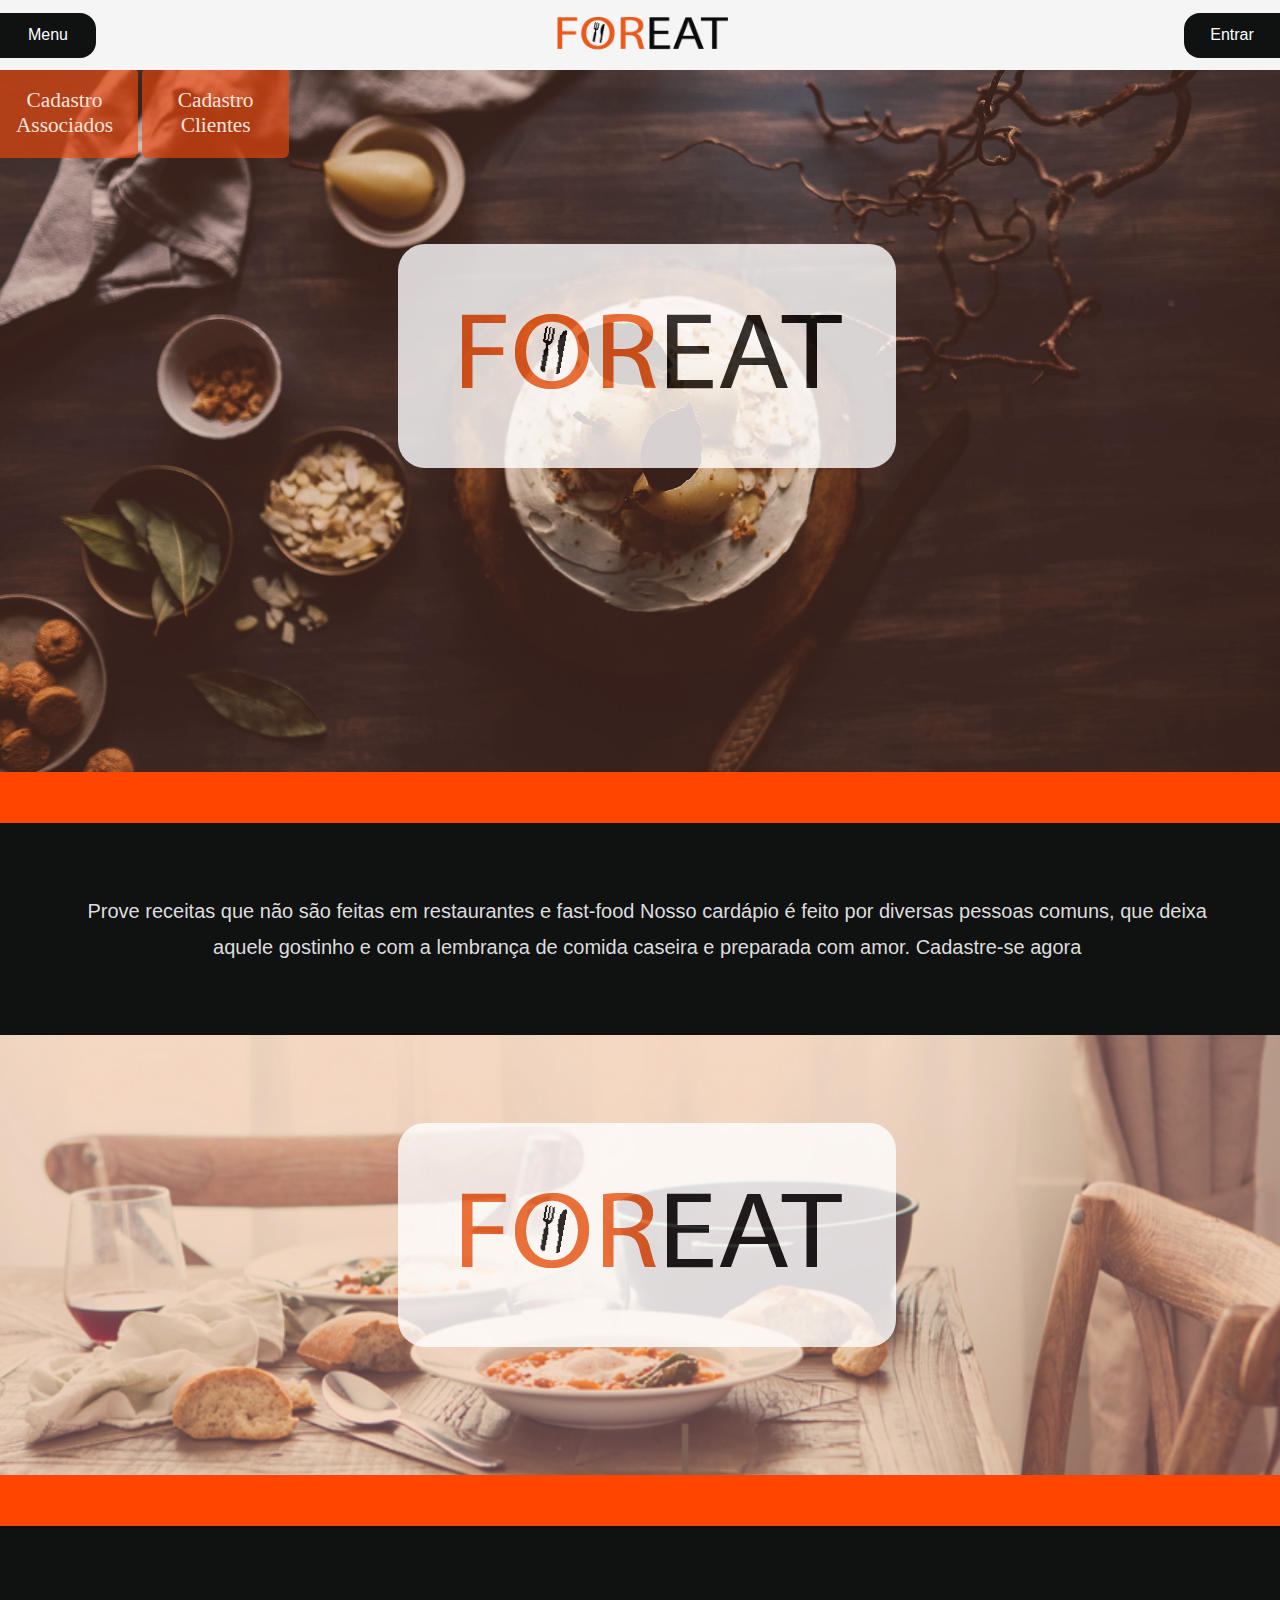
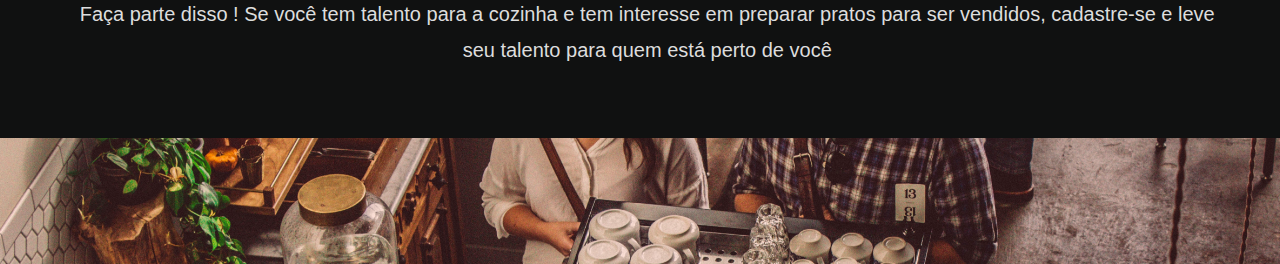
<file: index.html>
<!DOCTYPE html>
<html lang="en">
<head>
    <meta charset="UTF-8">
    <meta name="viewport" content="width=device-width, initial-scale=1.0">
    <meta http-equiv="X-UA-Compatible" content="ie=edge">
    <title>ForEat</title>
    <link rel="stylesheet" href="css/styles.css">
</head>
<body>
    <header>
        <span id="span">Menu</span>
        <img class="logo" src="img/forEatLogo.png" alt="Logo">
        <span id="loginHeader">Entrar</span>
    </header>
    <div class="sidebar">   
        <ul>
            <li class="home">Início</li>
            <li class="details1">Entrar</li>
            <li class="missao">Nossa missão</li>
            <li class="duvidas">Quem somos</li>
            <li class="Cadastro1">Cadastro Clientes</li>
            <li class="Cadastro2">Cadastro  Associados </li>
        </ul>
    </div>
</div>
<section class="ativa">
    <div class="pimg1"> 
        <button id="botao2">
            <span>Cadastro  Associados</span>
        </button>
        <button id="botao1">
            <span>Cadastro  Clientes</span>
        </button>
    </div>
    <div class="ptext">     
        <img class="Border" src="img/forEatLogo.png" alt="imgbanner">
    </div>
    <div class="sec sectiondark">
        <p>
         Prove receitas que não são feitas em restaurantes e fast-food Nosso cardápio é feito por diversas pessoas comuns, que deixa aquele gostinho e com a lembrança de comida caseira e preparada com amor. Cadastre-se agora
        </p>
    </div>
    <div class="pimg2"> 
    </div>
    <div class="ptext2"> 
        <img  class="Border" src="img/forEatLogo.png" alt="imgbanner">
    </div>
    <div class="sec sectiondark">
        <p>Faça parte disso ! Se você tem talento para a cozinha e tem interesse em preparar pratos para ser vendidos, cadastre-se e leve seu talento para quem está perto de você
        </p>
    </div>
    <div class="pimg3"> 
    </div>
</section>
<section>
    <div class="cadastro" id="cad1">
        <div class="cadastros-insert">  
            <h2>Cadastro Clientes <span class="btnVoltar">voltar</span></h2>
            <p>Nome</p>
            <input id="fun" type="text" placeholder="  Digite seu nome">
            <p>Apelido </p>
            <input id="ap" type="text" placeholder="  Digite seu apelido">
            <p>Número</p>
            <input  id="num" type="number" placeholder="  Digite seu número">
            <p>data de nascimento</p>
            <input  id ="nasc" type="date" placeholder="  Digite sua data de nascimento">
            <p>e-mail</p>
            <input  id="email" type="text" placeholder="  Digite seu E-mail">
            <p>Senha</p>
            <input id="password" type="password" placeholder="  Digite sua senha">
            <p>Endereço</p>
            <input type="text" id="ender" placeholder="  Digite seu endereço">
            <div class="botaoCadastrarVoltar">
                <button id="botaoCadastrar">
                    <span>Cadastrar</span>
                </button>
            </div>
            <div>
                <p id="cad"><p>
                </div>
            </div>
        </div>    
    </section>
    <section>
        <div class="cadastro entrar">
            <div class="cadastros-insert entrar2">
                <h2>Entrar <span class="btnVoltar btnvoltarlogin">voltar</span></h2>
                <p>Usuário</p>
                <input   type="text" placeholder="   Digite seu usuário">
                <p>Senha</p>
                <input  type="password" placeholder="   Digite sua sennha">
                <div class="botaoCadastrarVoltar">
                    <a href="home.html">
                        <button id="loginEntrar">
                            <span>Entrar</span>
                        </button>
                    </a>
                </div>
            </div>
        </div>    
    </section>
    <section> 
        <div class="divPtexto">
            <div class="colorBoxText">
                <h2>Missão</h2>
                <p class="paratexto"> Para alcançar talentos de todas as partes a ForEat foi criada para promover um micro empreendedor, ou qualquer pessoa física em diversas regiões e dessa forma compartilhar o seu talento culinário. Auxiliar aqueles que precisam de uma maneira rápida e com um baixo custo, alimentar-se.  O diferencial é que possuímos o que nem todos os restaurantes dessas regiões possuem: uma enorme diversidade de pratos á qualquer hora que desejar, pois não é necessário possuir um negócio para vender em nossos servidores, você micro empreendedor pode prestar seus serviços quando quiser e nossos clientes podem solicitar quando e onde estiverem. 
                </p>
            </div>
        </div> 
    </section>
    <section >
        <div class="who">
        <h2>Quem Somos</h2>
        <p>Somos uma plataforma que facilita a compra de quem quer comprar comidas caseiras e de quem quer vender o mesmo. ;)</p>
        </div>
    </section>
    <section>
        <div class="cadastro cadastroFOR">
            <div class="cadastros-insert">
                <h2>Cadastro Associados <span class="btnVoltar btnvoltar02">voltar</span></h2>
                <p>Nome</p>
                <input  id="name" type="text" placeholder="  Digite seu nome">
                <p>Número</p>
                <input  id="number" type="number" placeholder="  Digite seu número">
                <p>Data de nascimento</p>
                <input id="born" type="date" placeholder="  Digite sua data de nascimento">
                <p>e-mail</p>
                <input id="emailFor" type="text" placeholder="  Digite seu E-mail">
                <p>Senha</p>
                <input id="passwordfor" type="password" placeholder="  Digite sua senha">
                <p>Endereço</p>
                <input id="adress" type="text" placeholder="  Digite seu endereço">
                <p>Senha</p>  <!-- O que você sabe fazer no fogão ? -->
                <input  id="ability" type="password" placeholder="  Digite a sua senha">
                <div class="botaoCadastrarVoltar">
                    <button id="botaoCadastrar2">
                        <span>Cadastrar</span>
                    </button>
                </div>
                <div>
                    <p id="cadValidation"></p>
                </div>
            </div>
        </div>    
    </section>
    <script src="js/scripts.js"></script>
</body>
</html>
</file>
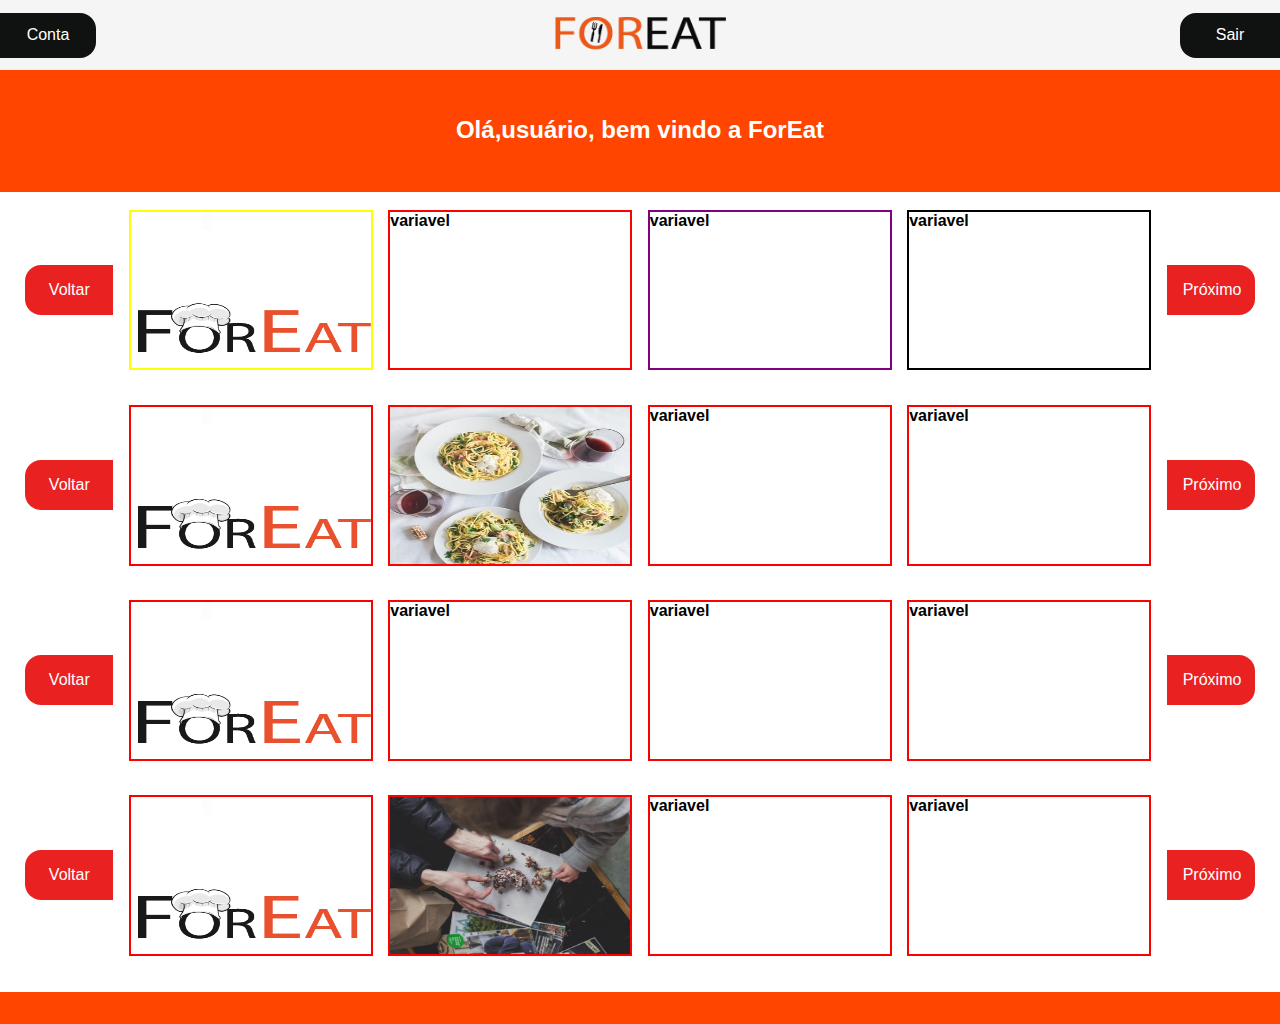
<file: home.html>
<!DOCTYPE html>
<html lang="en">
<head>
    <meta charset="UTF-8">
    <meta name="viewport" content="width=device-width, initial-scale=1.0">
    <meta http-equiv="X-UA-Compatible" content="ie=edge">
    <title>Document</title>
    <link rel="stylesheet" href="css/home.css">
</head>
<body>
    <header>   
        <span id="span">Conta</span>
        <img class="logo" src="img/forEatLogo.png" alt="Logo">
        <a href="index.html"> <span id="loginHeader">Sair</a></span>
    </header>
    <section class="ativa">
        <h2 style="color:white">Olá,usuário, bem vindo a ForEat</h2>
        <div class="cardapio">
            <div class="fileira1">
                <span class="back">Voltar</span>
                <div class="quadradinho1">
                    <img style"border:2px solid black" class="foodfull" src="img/foreat03.png" alt="imgfood">
                </div>
                <div class="quadradinho2">
                    <b>variavel</b> 
                </div>
                <div class="quadradinho3">
                    <b>variavel</b> 
                </div>
                <div class="quadradinho4">
                    <b>variavel</b> 
                </div>
                <div class="quadradinho5">
                    <b>troquei</b> 
                </div>
                <div class="quadradinho6">
                    <b>troquei</b> 
                </div>
                <div class="quadradinho7">
                    <b>troquei</b> 
                </div>
                <span class="next">Próximo</span>
            </div>
            <div class="fileira1">
                <span class="back">Voltar</span>
                <div class="quadradinho01">
                    <img class="foodfull"; src="img/foreat03.png" alt="imgfood">
                </div>
                
                <div class="quadradinho02">
                    <img class="foodfull" src="img/col1_01(2).jpg" alt="">       
                </div>
                
                <div class="quadradinho03">
                    <b>variavel</b> 
                </div>
                
                <div class="quadradinho04">
                    <b>variavel</b> 
                </div>
                <div class="quadradinho05">
                    <b>troquei</b> 
                </div>
                <div class="quadradinho06">
                    <b>troquei</b> 
                </div>
                <div class="quadradinho07">
                    <b>troquei</b> 
                </div>
                <span class="next">Próximo</span>
            </div>            
            <div class="fileira1">
                <span class="back">Voltar</span>
                <div class="quadradinho001">
                    <img class="foodfull"; src="img/foreat03.png" alt="imgfood">
                </div>
                <!-- <p class="paratexto">Uma plataforma criada por você e para você não precisar mais chegar cansado(a) todo dia e precisa fazer</p> -->
                
                <div class="quadradinho002">
                    <b>variavel</b> 
                </div>
                
                <div class="quadradinho003">
                    <b>variavel</b> 
                </div>
                
                <div class="quadradinho004">
                    <b>variavel</b> 
                </div>
                <div class="quadradinho005">
                    <b>troquei</b> 
                </div>
                <div class="quadradinho006">
                    <b>troquei</b> 
                </div>
                <div class="quadradinho007">
                    <b>troquei</b> 
                </div>
                <span class="next">Próximo</span>
            </div>
            <div class="fileira1">
                <span class="back">Voltar</span>
                <div class="quadradinho0001">
                    <img class="foodfull" src="img/foreat03.png" alt="imgfood">
                </div>
                
                <div class="quadradinho0002">
                    <img class="foodfull"; src="img/food1.jpg" alt="imgfood">
                </div>
                
                <div class="quadradinho0003">
                    <b>variavel</b> 
                </div>
                
                <div class="quadradinho0004">
                    <b>variavel</b> 
                </div>
                <div class="quadradinho0005">
                    <b>troquei</b> 
                </div>
                <div class="quadradinho0006">
                    <b>troquei</b> 
                </div>
                <div class="quadradinho0007">
                    <b>troquei</b> 
                </div>
                <span class="next">Próximo</span>
            </div>
        </div>
    </section>
    <section>
        <h1>Pagina 2</h1>
        <button id="botao2">
            <span>Próximo</span>
        </button>
    </section>
    
    <section>
        <h1>Pagina 3</h1>
    </section>   
    <script src="js/home.js"></script>
</body>
</html>
</file>
<file: css/styles.css>
body{
    margin: 0;
    overflow-x: hidden;
    font-family: sans-serif;
}
/* botao configuração */
button{
    border-radius:6px;
    border:none; 
    padding:20px;
    width:200px;
    transition: all 0.4s;
    width:11em;
    background-color: rgba(235, 74, 15, 0.651);
    color:white;
}
.Border{
    background-color: white;
    border-radius: 1em;
    padding:2em;
    opacity:0.8;
}

.pimg1,.pimg2,.pimg3{
    background-position: center;
    background-size:cover;
    background-repeat: no-repeat;
    background-attachment: fixed;
    opacity:0.85;
    margin-left:-1em;
    margin-right:-1em;
    
}

.sec{
    text-align: center;
    padding:50px 80px;
    overflow-y: hidden;
}


.ptext{
    position: relative;
    top:-30%;
    width: 100%;
    text-align: center;
    color:#000;
    font-size: 27px;
    letter-spacing: 2em;
    text-transform: uppercase;
}

.ptext2{
    position: relative;
    top:-20%;
    width: 100%;
    text-align: center;
    color:#000;
    font-size: 27px;
    letter-spacing: 2em;
    text-transform: uppercase;
}

.imgforeat{
    background-color:whitesmoke;
    border:2px solid green;
}

.ptext .border{
    background-color: #111;
    color:white;
    padding:20px;
}


.sectiondark{
    background-color: rgb(16, 17, 17); /* #282e34 */
    color:#ddd;
    margin-top:-9em;
    margin-left:-1em;
    margin-right:-1em;
    font-size: 15pt;
    line-height: 1.8em;
    
}
.pimg1{
    background-image: url(../img/capabata.jpg);
    min-height: 40%;
    margin-top:-1em;
}

.pimg2{
    background-image: url(../img/coverTeste.png);
    min-height: 25%;
    
}
.pimg3{
    background-image: url(../img/compartilhe.jpg);
    min-height: 25%;   
}
.logo{
    width:175px;
    height:50px;  
}
.botaoCadastrarVoltar{
    margin-top:20px;
    display: flex;
    justify-content: space-between;
}
.btnVoltar span:after{
    content:'<';
    opacity: 0;
    position: absolute; 
    top:0;
    right:-20px;
    transition:0.4s;
}  
button span{
    cursor: pointer;
    display: inline-block;
    position: relative;
    transition: 0.4s;
    font-family: 'sans-serif';
    font-size: 1.6em;
}
button:hover span{
    padding-right: 25px;
}

button span:after{
    content:'>>';
    opacity: 0;
    position: absolute; 
    top:0;
    right:-20px;
    transition:0.4s;
}
button:hover span:after{
    opacity:1;
    right:0;
}

/* fim botão configuração */
/* section configuração */
section{
    margin-top: 4em;
    padding: 20px;
    color: white;
    width: 100%;
    height: 110em;
    overflow: auto;
    position: absolute;
    top: 0;
    transform: translateX(100%);
    transition: 0.5s;
    /* z-index: 100; */
}

section.ativa{
    transform: translateX(0);
    margin-left: -0.8em;
}

section:nth-child(3){
    background:orangered; 
}
section:nth-child(4){
    background: rgb(16, 17, 17,0.9);
    display:flex;
    justify-content:center;
}
section:nth-child(5){
    background: rgb(16, 17, 17,0.9);
    display: flex;
    justify-content: center;
    
}
section:nth-child(6){
    background:rgb(219, 12, 12);
}
section:nth-child(7){
    background:rgb(219, 12, 12);
    }
    
section:nth-child(8){
    background: rgb(16, 17, 17,0.9);
    display:flex;
    justify-content:center;
}
/* fim section configuração */
/* header */
header{
    display: flex;   
    justify-content: space-between;
    width: 100%;
    align-items: center;
    height: 70px;
    background-color: whitesmoke;
    position:fixed;
    z-index: 2;
}

.login{
    border: 2px solid orangered
}
.logindiv{
    display:flex;
    align-items: center;
    justify-content: space-around;
    width:5em;
}
ul{
    display: flex;
    justify-content: space-between;
    flex-direction:column; 
    height:50vh;
}
li{
    cursor: pointer;
    width:60px;
    list-style-type: none;
}   
/* fim header */
/* inicio opcoes e sidebar  */
#span{
    flex-basis:6em;
    align-self: center;
    display:flex;
    align-items:center;
    justify-content: center;
    color:white;
    width:100px;
    height: 45px;
    background-color: rgb(16, 17, 17);
    cursor: pointer;
    transition:20s;
    border-top-right-radius: 1em;
    border-bottom-right-radius: 1em;
}
.sidebar{
    display: none;
    position:absolute;
    flex-direction: column;
    color:white;
    font-size:20px;
    height:100vh;
    width:30vh;
    margin-top:3.5em;
    background-color:rgb(31, 33, 34);
    /* transform:translateY(-200%);
    transition:1s;    */
    overflow:auto;
    position:fixed;
    z-index: 2;
    justify-content: space-between;
    position:fixed;
}
/* fim opcoes e sidebar  */
/* configurações de Cadastro */
.cadastro{
    border:2px solid orangered;
    background-color: rgb(16, 17, 17);
    width: 600px;
    height:770px;
    display:flex;
    justify-content:center;
}
.cadastroFOR{
    height:760px;
}
.cadastros-insert{
    display:flex;
    flex-direction: column;   
    width:80%;
    height:100%;
    /* border: 2px solid yellow; */
}
/* fim de configurações de cadastro */

/* iput configurações */

input{
    height:25px;
    border:none;
    border-radius:6px;
}


.btnVoltar{
    font-size: 14pt;
    /* border:2px solid black; */
    height: 40px;
    display:flex;
    justify-content: center;
    align-items: center;
    position: relative;
    left:170px;
    top:3px;
    cursor: pointer;
    font-weight: bold; 
    background-color: rgba(235, 74, 15, 0.651);
    width:120px;
    border-radius:5px;
} 

h2{
    /* border:2px solid green; */
    display: flex;
    align-items: center;
}

/* @media(max-width:1024px) and(min-width:720px){
    
} */



/* initial page divPimagem divPtexto  divPimagem
.initial01{
    display:flex;
    width:55%;
    padding-top:5%;
    border:2px solid yellow;
}

.init2{
    padding-left:20%;
}
.initialpage1{
    configuração das imagens da section 
    width:300px;
    height:300px;
    border-radius: 0.5em;
    border:none;
}  */

.colorBoxText{
    background-color:rgb(16, 17, 17,0.1);
    border-radius: 2em;
    padding:2em;
    margin-left:-2em;
    
}
.divPtexto{
    font-family: sans-serif;
    font-size:1.1em;
    align-self: center;
    padding:2em;
    text-align: justify;
    width:auto;
}
/* fim initial page */


/* banner */
.forBanner{
    background-color:white;
    width:95%;
    border-bottom-left-radius: 2em;
    border-bottom-left-radius: 2em;
    border-top-right-radius: 2em;
    display:flex;
    flex-direction: column;
    justify-content: space-evenly;
}
/* banner */

/* entrar */
.btnEntrar{
    width:3em;
    height:3em;
}
#loginHeader{
    flex-basis:6em;
    align-self: center;
    display:flex;
    align-items:center;
    justify-content: center;
    color:white;
    width:100px;
    height: 45px;
    background-color: rgb(16, 17, 17);
    cursor: pointer;
    transition:20s;
    border-top-left-radius: 1em;
    border-bottom-left-radius: 1em;
}


.btnvoltar02{
    position: relative;
    left:6em;
}

.paratexto{
    font-size: 16pt;
    line-height: 1.6em;
}

a{
    text-decoration: none;
    color:white;
}

.entrar{
    display: flex;
    justify-content: center;
    height:23em;
    width:32em;
}

#loginEntrar{
    position: relative;
    left:10em;
    top:1em;
}

.btnvoltarlogin{
    position:relative;
    left:11.6em;
}
.initialImg{
    width:30em;
    height:30em;
}

.who{
    background:rgb(16, 17, 17,0.1);
    border-radius: 2em;
    padding:1em;
    margin-right:3em;
    font-size: 16pt;
    align-items: center;
    margin-top:1.5em;
   
}
</file>
<file: css/home.css>
body{
    margin: 0;
    overflow-x: hidden;
    font-family: sans-serif;
}
button{
    border-radius:6px;
    border:none; 
    padding:20px;
    width:200px;
    transition: all 0.4s;
}

#botao1{
    
}
/* .botaoCadastrarVoltar{
    margin-top:20px;
    display: flex;
    justify-content: space-between;
}
.btnVoltar span:after{
    content:'<';
    opacity: 0;
    position: absolute; 
    top:0;
    right:-20px;
    transition:0.4s;
}   */

.imgfoodfixed{
    width:15em;
    
}
button span{
    cursor: pointer;
    display: inline-block;
    position: relative;
    transition: 0.4s;
    font-family: 'sans-serif';
    font-size: 17pt;
}
button:hover span{
    padding-right: 25px;
}

button span:after{
    content:'>>';
    opacity: 0;
    position: absolute; 
    top:0;
    right:-20px;
    transition:0.4s;
}
button:hover span:after{
    opacity:1;
    right:0;
}

section{
    color: black;
    width: 100%;
    height: 60em;
    overflow: auto;
    position: absolute;
    top: 0;
    transform: translateX(100%);
    transition: 0.5s;
}

section.ativa{
    margin-top:4em;
    transform: translateX(0);
    display: flex;
    justify-content: center;
    align-items: center;
    
}

section:nth-child(2){
    background:orangered; 
    display:flex;
    flex-direction: column;
    justify-content: center;
}

section:nth-child(4){
    background: brown;
}

section:nth-child(3){
    background: cornflowerblue;
}

header{
    display: flex;   
    justify-content: space-between;
    width: 100%;
    align-items: center;
    height: 70px;
    position:fixed;
    z-index: 2;
    background-color: whitesmoke;

}

.cardapio{
    width:100%;
    height:50em;
    background-color:white;
}    

.logo{
    width:175px;
    height:50px;  
}

.fileira1{
    padding:1.1em;
    height:10em; 
    display:flex;
    
    justify-content: space-around;
}

.quadradinho1{
    border:2px solid yellow;
    width:15em;
    height:9.8em;
    flex-direction: column;
    
}
/* primeira fileira */
.quadradinho2{
    border:2px solid red;
    width:15em;
}
.quadradinho3{
    border:2px solid purple;
    width:15em;
}
.quadradinho4{
    border:2px solid black;
    width:15em;
}
.quadradinho5{
    display:none;
    border:2px solid red;
    width:15em;
    height:9.8em;
}
.quadradinho6{
    display:none;
    border:2px solid red;
    width:15em;
    height:9.8em;
}
.quadradinho7{
    display:none;
    border:2px solid red;
    width:15em;
    height:9.8em;
}
/* fim primeira fileira */
/* segunda fileira */

.quadradinho01{
    display: flex;
    border:2px solid red;
    width:15em;
    height:9.8em;
}
.quadradinho02{
    border:2px solid red;
    width:15em;
    height:9.8em;
}
.quadradinho03{
    border:2px solid red;
    width:15em;
    height:9.8em;
}
.quadradinho04{
    border:2px solid red;
    width:15em;
    height:9.8em;
}
.quadradinho05{
    display: none;
    border:2px solid red;
    width:15em;
    height:9.8em;
}
.quadradinho06{
    display:none;
    border:2px solid red;
    width:15em;
    height:9.8em;
}
.quadradinho07{
    display:none;
    border:2px solid red;
    width:15em;
    height:9.8em;
}
/* fim segunda fileira */
.quadradinho001{
    display: flex;
    border:2px solid red;
    width:15em;
    height:9.8em;
}
.quadradinho002{
    border:2px solid red;
    width:15em;
    height:9.8em;
}
.quadradinho002{
    border:2px solid red;
    width:15em;
    height:9.8em;
}
.quadradinho003{
    border:2px solid red;
    width:15em;
    height:9.8em;
}
.quadradinho004{
    border:2px solid red;
    width:15em;
    height:9.8em;
}
.quadradinho005{
    display:none;
    border:2px solid red;
    width:15em;
    height:9.8em;
}
.quadradinho006{
    display:none;
    border:2px solid red;
    width:15em;
    height:9.8em;
}
.quadradinho007{
    display:none;
    border:2px solid red;
    width:15em;
    height:9.8em;
}
/* fim fileira3 */
.quadradinho0001{
    display: flex;
    border:2px solid red;
    width:15em;
    height:9.8em;
}
.quadradinho0002{
    border:2px solid red;
    width:15em;
    height:9.8em;
}
.quadradinho0003{
    border:2px solid red;
    width:15em;
    height:9.8em;
}
.quadradinho0004{
    border:2px solid red;
    width:15em;
    height:9.8em;
}
.quadradinho0005{
    display:none;
    border:2px solid red;
    width:15em;
    height:9.8em;
}
.quadradinho0006{
    display:none;
    border:2px solid red;
    width:15em;
    height:9.8em;
}
.quadradinho0007{
    display:none;
    border:2px solid red;
    width:15em;
    height:9.8em;
}
.foodfull{
    width:15em;
    height:9.8em;
    opacity: 0.9;
}
.next{
    padding: 1em;
    border-bottom-right-radius: 1em;
    border-top-right-radius: 1em;
    color:black;
    background-color:rgba(231, 0, 0, 0.87);
    align-self:center;
    cursor: pointer;
    color:white;
    width:3.5em;
}

.back{
    display:flex;
    justify-content: center;
    color:white;
    align-self:center;
    padding: 1em;
    border-bottom-left-radius: 1em;
    border-top-left-radius: 1em;
    background-color:rgba(231, 0, 0, 0.87);
    align-self:center;
    cursor: pointer;
    width:3.5em;
}
h2{
    margin-bottom: 2em;
}

#loginHeader{
    flex-basis:6em;
    align-self: center;
    display:flex;
    align-items:center;
    justify-content: center;
    color:white;
    width:100px;
    height: 45px;
    background-color: rgb(16, 17, 17);
    cursor: pointer;
    transition:20s;
     border-top-left-radius: 1em;
     border-bottom-left-radius: 1em;
}
a{
    text-decoration: none;
    color:white;
}
#span{
    flex-basis:6em;
    align-self: center;
    display:flex;
    align-items:center;
    justify-content: center;
    color:white;
    width:100px;
    height: 45px;
    background-color: rgb(16, 17, 17);
    cursor: pointer;
    transition:20s;
     border-top-right-radius: 1em;
    border-bottom-right-radius: 1em;
}
</file>
